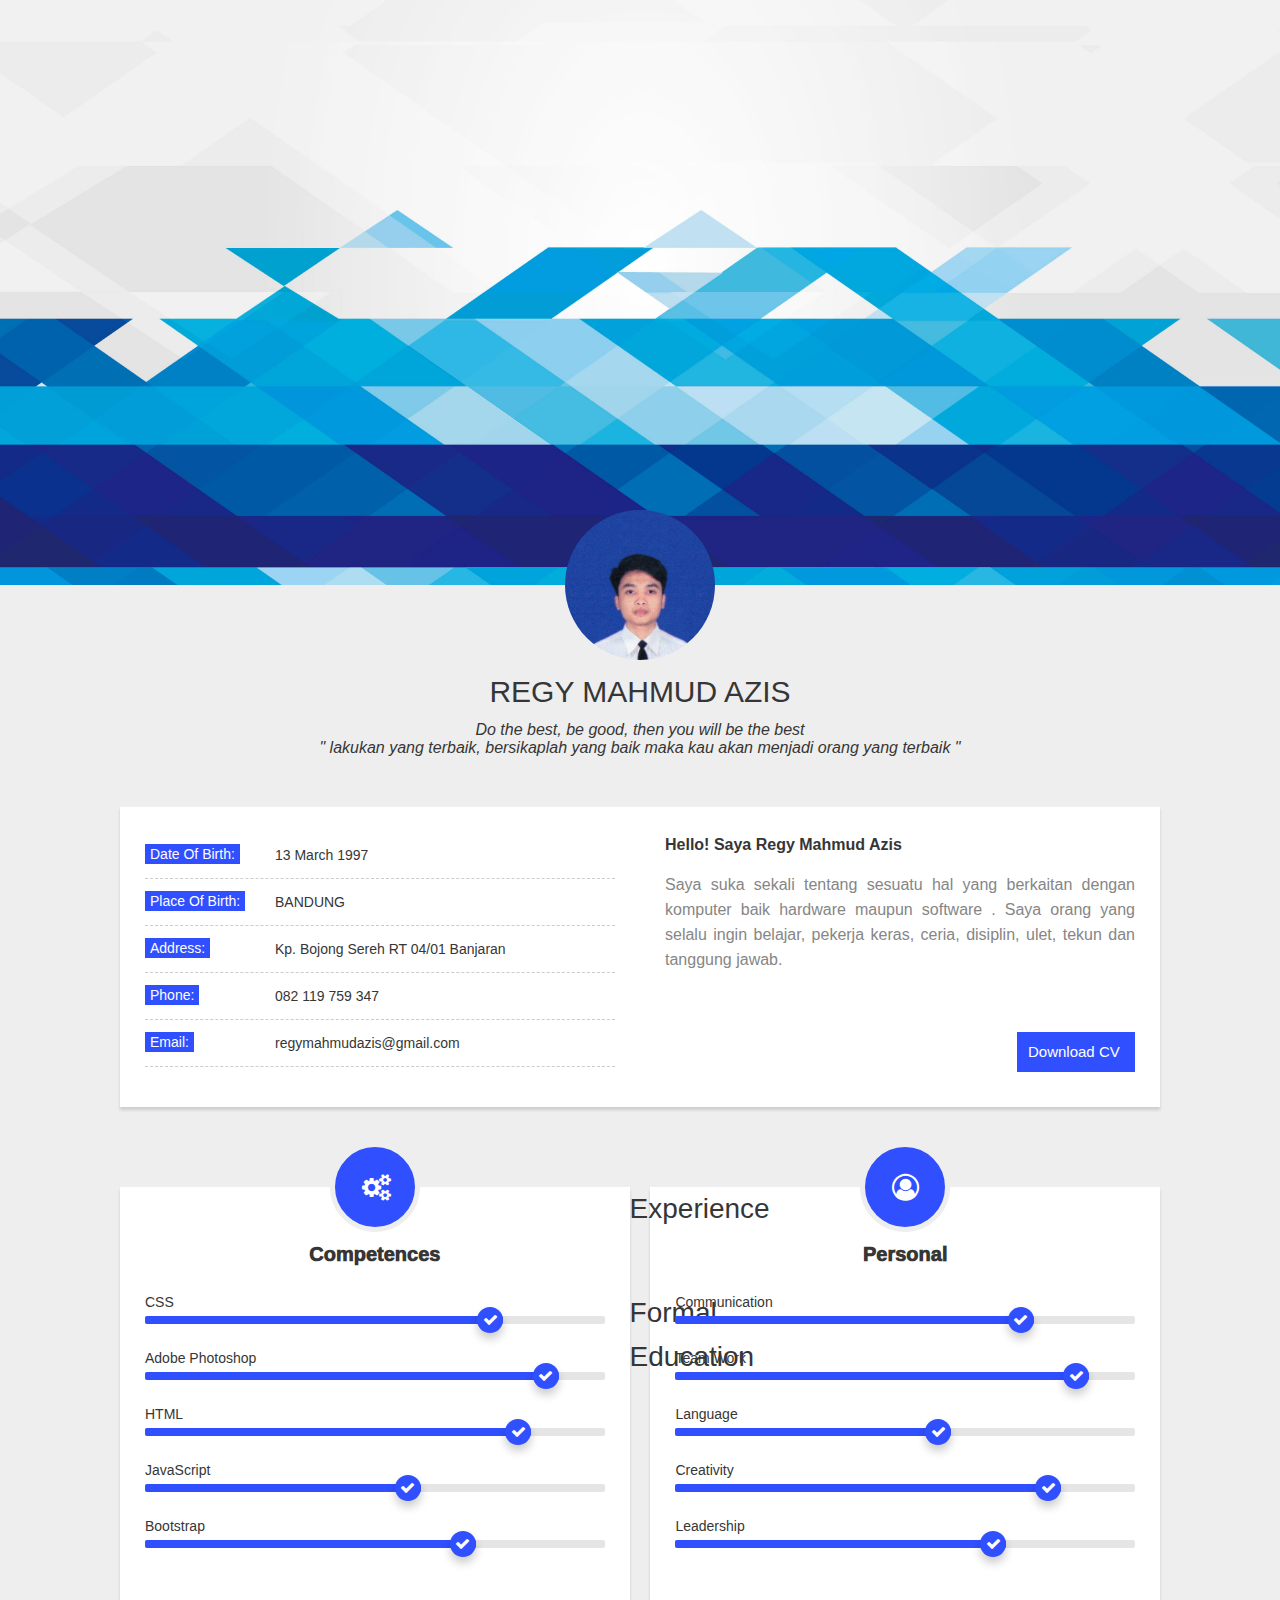
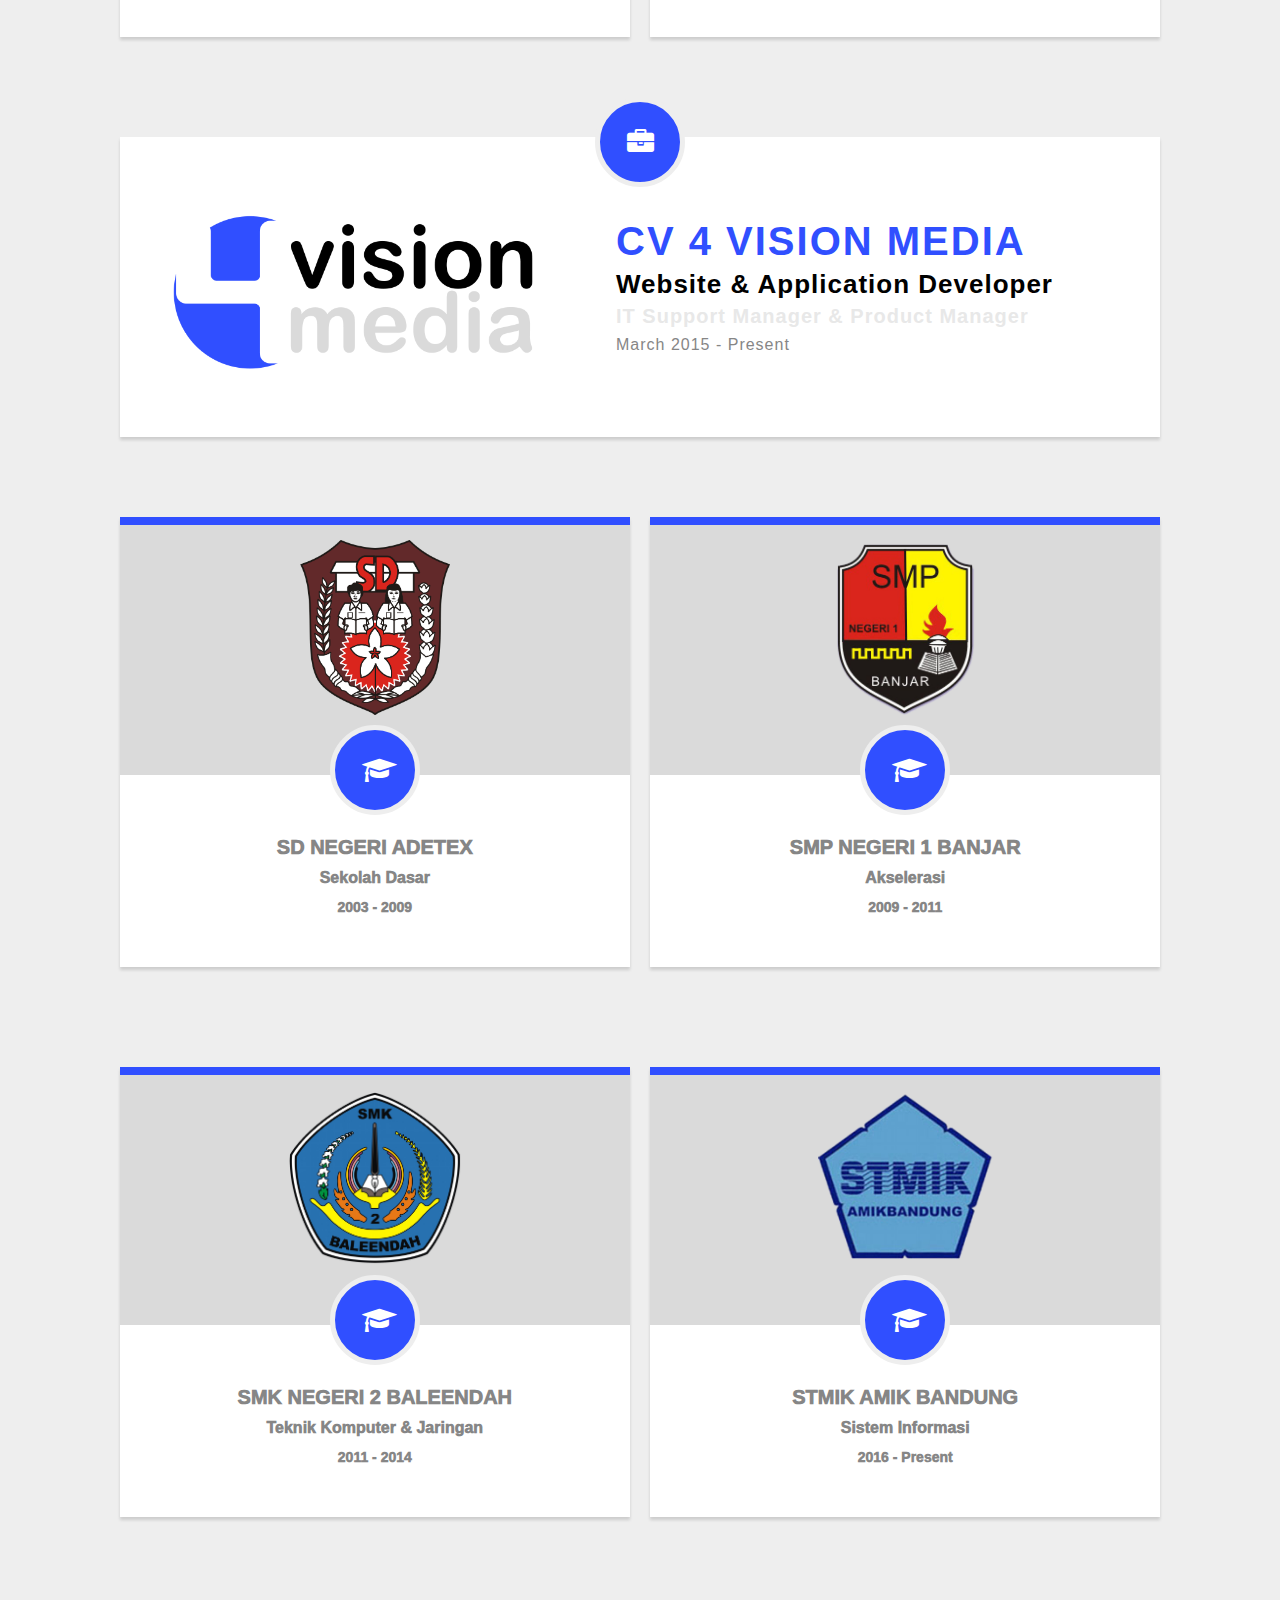
<file: Tugas CV/index.html>
<!DOCTYPE html>
<html>
    <head>
        <meta charset="UTF-8">
        <meta name="viewport" content="width=device-width, initial-scale=1.0">
        <link rel="stylesheet" type="text/css" href="style.css">
        <link rel="stylesheet" href="font-awesome-4.7.0/css/font-awesome.min.css">

        <title>CV REGY MAHMUD AZIS</title>
    </head>
    
    <body>
        <div class="background"></div>

        <div class="iconhead"><img src="regy2.jpg"></div>


        <div class="about">
            <div class="title">REGY MAHMUD AZIS</div>
            <div class="subtitle">Do the best, be good, then you will be the best<br>" lakukan yang terbaik, bersikaplah yang baik maka kau akan menjadi orang yang terbaik "</div>
        </div>

    <div class="rangka">
        <div class="profile">
                <ul>
                    <li><strong><span>Date Of Birth:</span></strong> 13 March 1997</li>
                    <li><strong><span>Place Of Birth:</span></strong> BANDUNG</li>
                    <li><strong><span>Address:</span></strong> Kp. Bojong Sereh RT 04/01 Banjaran</li>
                    <li><strong><span>Phone:</span></strong> 082 119 759 347 </li>
                    <li><strong><span>Email:</span></strong> <a href="mailto:regymahmudazis@gmail.com">regymahmudazis@gmail.com</a></li>
                </ul>
                
        </div>
        
        <div class="experience">
                <p><strong>Hello! Saya Regy Mahmud Azis</strong></p>
                <p>Saya suka sekali tentang sesuatu hal yang berkaitan dengan komputer baik hardware maupun software .  Saya orang yang selalu ingin belajar, pekerja keras,  ceria, disiplin, ulet, tekun dan tanggung jawab.</p>
                <div class="btn">Download CV</div>
        </div>
    </div>

    <div class="title2">Skills</div>

    <div class="rangka2">
            <div class="skil1">

                    <div class="icon"><i class="fa fa-cogs"></i></div>
                    

                    <div class="skills">
                        <p>Competences</p>
                            
                            <ul>
                                <li> 
                                    <div class="name">CSS</div>
                                    <div class="progress">
                                        <div class="percentage" style="width:78%;">
                                            <span class="percent"><i class="fa fa-check"></i></span>
                                        </div>
                                    </div>
                                </li>
                                <li> 
                                    <div class="name">Adobe Photoshop</div>
                                    <div class="progress">
                                        <div class="percentage" style="width:90%;">
                                            <span class="percent"><i class="fa fa-check"></i></span>
                                        </div>
                                    </div>
                                </li>
                                <li>
                                    <div class="name">HTML</div>
                                    <div class="progress">
                                        <div class="percentage" style="width:84%;">
                                            <span class="percent"><i class="fa fa-check"></i></span>
                                        </div>
                                    </div>
                                </li>
                                <li> 
                                    <div class="name">JavaScript</div>
                                    <div class="progress">
                                        <div class="percentage" style="width:60%;">
                                            <span class="percent"><i class="fa fa-check"></i></span>
                                        </div>
                                    </div>
                                </li>
                                <li> 
                                    <div class="name">Bootstrap</div>
                                    <div class="progress">
                                        <div class="percentage" style="width:72%;">
                                            <span class="percent"><i class="fa fa-check"></i></span>
                                        </div>
                                    </div>
                                </li>
                            </ul>
                        </div>
            </div>
            
            <div class="skil2">
                    <div class="skills">

                        <div class="icon"><i class="fa fa-user-circle-o"></i></div>
                        <p>Personal</p>

                            <ul>
                                <li> 
                                    <div class="name">Communication</div>
                                    <div class="progress">
                                        <div class="percentage" style="width:78%;">
                                            <span class="percent"><i class="fa fa-check"></i></span>
                                        </div>
                                    </div>
                                </li>
                                <li> 
                                    <div class="name">Team Work</div>
                                    <div class="progress">
                                        <div class="percentage" style="width:90%;">
                                            <span class="percent"><i class="fa fa-check"></i></span>
                                        </div>
                                    </div>
                                </li>
                                <li>
                                    <div class="name">Language</div>
                                    <div class="progress">
                                        <div class="percentage" style="width:60%;">
                                            <span class="percent"><i class="fa fa-check"></i></span>
                                        </div>
                                    </div>
                                </li>
                                <li> 
                                    <div class="name">Creativity</div>
                                    <div class="progress">
                                        <div class="percentage" style="width:84%;">
                                            <span class="percent"><i class="fa fa-check"></i></span>
                                        </div>
                                    </div>
                                </li>
                                <li> 
                                    <div class="name">Leadership</div>
                                    <div class="progress">
                                        <div class="percentage" style="width:72%;">
                                            <span class="percent"><i class="fa fa-check"></i></span>
                                        </div>
                                    </div>
                                </li>
                            </ul>
                        </div>
            </div>
        </div>

        <div class="title3">Experience</div>

        <div class="rangka">

                <div class="icon"><i class="fa fa-briefcase"></i></div>

                <div class="logo4vm">
                       <img src="4vm4.png">
                </div>
                
                <div class="detail">
                    <h1>CV 4 VISION MEDIA</h1>
                    <h2>Website & Application Developer</h2>
                    <h3>IT Support Manager & Product Manager</h3>
                    <p>March 2015 - Present</p>
                </div>
        </div>

        <div class="title2">Formal Education</div>
        
            <div class="rangka2">
                    <div id="sekolah1">
                        <div class="sekolahlogo">
                            <img src="sd.png">
                        </div>

                        <div id="icon"><i class="fa fa-graduation-cap"></i></div>
                        <p>SD NEGERI ADETEX</p>
                        <p class="sedang">Sekolah Dasar</p>
                        <p class="kecil">2003 - 2009</p>

                    </div>

                    <div id="sekolah2">
                        <div class="sekolahlogo">
                            <img src="smp.png">
                        </div>

                        <div id="icon"><i class="fa fa-graduation-cap"></i></div>
                        <p>SMP NEGERI 1 BANJAR</p>
                        <p class="sedang">Akselerasi</p>
                        <p class="kecil">2009 - 2011</p>

                    </div>

                    <div id="sekolah3">
                        <div class="sekolahlogo">
                            <img src="sma.png">
                        </div>

                        <div id="icon"><i class="fa fa-graduation-cap"></i></div>
                        <p>SMK NEGERI 2 BALEENDAH</p>
                        <p class="sedang">Teknik Komputer & Jaringan</p>
                        <p class="kecil">2011 - 2014</p>

                    </div>
    
                    <div id="sekolah4">
                        <div class="sekolahlogo">
                             <img src="stmik.png">
                        </div>

                        <div id="icon"><i class="fa fa-graduation-cap"></i></div>
                        <p>STMIK AMIK BANDUNG</p>
                        <p class="sedang">Sistem Informasi</p>
                        <p class="kecil">2016 - Present</p>

                    </div>
            </div>

    </body>
</html>
</file>
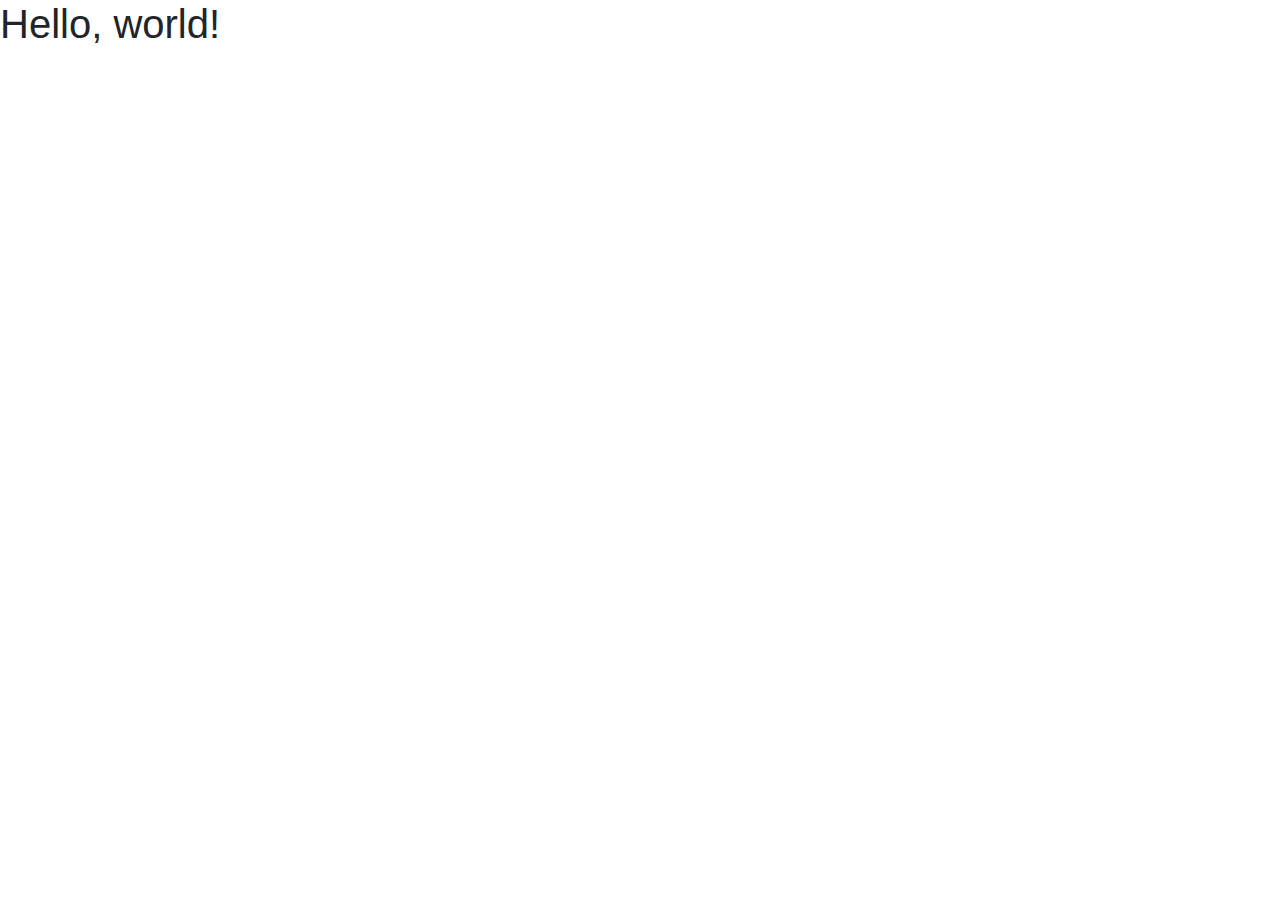
<file: Tugas-3/bootstrap/index.html>
<!doctype html>
<html lang="en">
  <head>
    <title>Hello, world!</title>
    <!-- Required meta tags -->
    <meta charset="utf-8">
    <meta name="viewport" content="width=device-width, initial-scale=1, shrink-to-fit=no">

    <!-- Bootstrap CSS -->
    <link rel="stylesheet" href="css/bootstrap.min.css" />
  </head>
  <body>
  	
    <h1>Hello, world!</h1>

    <!-- Optional JavaScript -->
    <!-- jQuery first, then Popper.js, then Bootstrap JS -->
    <script src="js/jquery-3.2.1.min.js"></script>
	<script src="js/popper.js"></script>
	<script src="js/bootstrap.min.js"></script>
  </body>
</html>
</file>
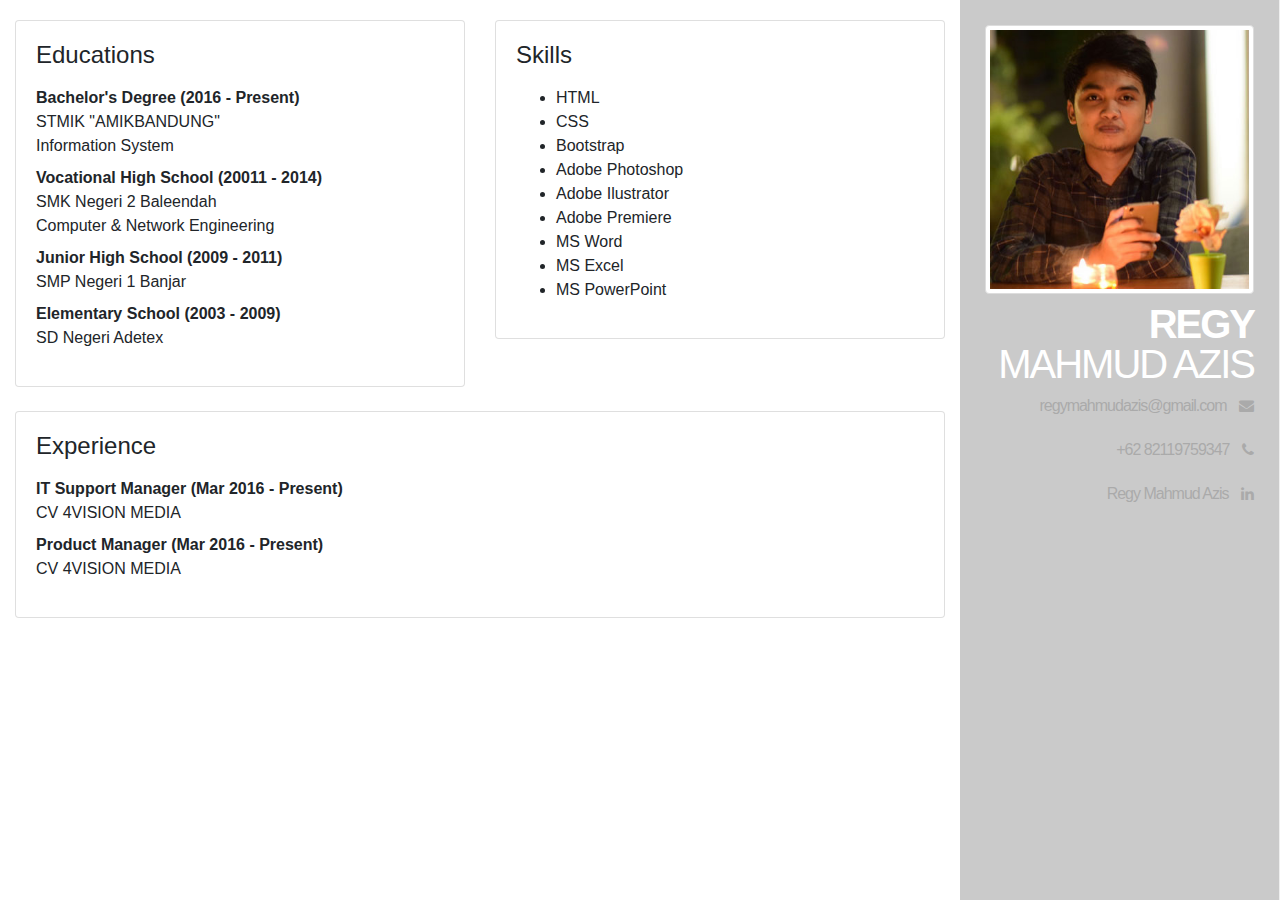
<file: Tugas-3/regy_mahmud_azis-1641805-bootstrap.html>
<!doctype html>
<html lang="en">
  <head>
    <title>Profile</title>
    <!-- Required meta tags -->
    <meta charset="utf-8">
    <meta name="viewport" content="width=device-width, initial-scale=1, shrink-to-fit=no">

    <!-- Bootstrap CSS -->
    <link rel="stylesheet" href="bootstrap/css/bootstrap.min.css" />
    <link rel="stylesheet" href="font-awesome/css/font-awesome.min.css">
    <link rel="stylesheet" href="bootstrap/css/custom.css" />
  </head>
  <body>
    <div class="container-fluid">
      <div class="row">
        <div class="col-xs-12 col-md-3" id="sidebar">
          <img class="img-fluid img-thumbnail" src="regy.jpg" />
          <div id="name">
            <b>REGY</b>MAHMUD AZIS
          </div>
          <ul>
            <li>
              <a href="mailto:regymahmudazis@gmail.com">regymahmudazis@gmail.com</a> &nbsp; <i class="fa fa-envelope"></i>
            </li>
            <li>
              <a href="">+62 82119759347</a> &nbsp; <i class="fa fa-phone"></i>
            </li>
            <li>
              <a href="https://www.linkedin.com/in/regy-mahmud-azis/">Regy Mahmud Azis</a> &nbsp; <i class="fa fa-linkedin"></i>
            </li>
          </ul>
        </div>
        <div class="col-xs-12 col-md-9" id="header">
          <div class="row">
            <div class="col-xs-12 col-md-6">
              <div class="card">
                <div class="card-body">
                  <h4 class="card-title">Educations</h4>
                  <p class="card-text">
                    <dt>Bachelor's Degree (2016 - Present)</dt>
                    <dd>
                      STMIK "AMIKBANDUNG"<br />
                      Information System
                    </dd>
                    <dt>Vocational High School (20011 - 2014)</dt>
                    <dd>
                      SMK Negeri 2 Baleendah<br />
                      Computer &amp; Network Engineering
                    </dd>
                    <dt>Junior High School (2009 - 2011)</dt>
                    <dd>SMP Negeri 1 Banjar</dd>
                    <dt>Elementary School (2003 - 2009)</dt>
                    <dd>SD Negeri Adetex</dd>
                  </p>
                </div>
              </div>
              <br />
            </div>
            
              
            <div class="col-xs-12 col-md-6">
              <div class="card">
                <div class="card-body">
                  <h4 class="card-title">Skills</h4>
                  <p class="card-text">
                   <ul>                        
                       <li>HTML</li>
                       <li>CSS</li>
                       <li>Bootstrap</li>
                       <li>Adobe Photoshop</li>
                       <li>Adobe Ilustrator</li>
                       <li>Adobe Premiere</li>
                       <li>MS Word</li>
                       <li>MS Excel</li>
                       <li>MS PowerPoint</li>
                    </ul>
                      
                  </p>
                </div>
              </div>
              <br>
            </div>
            
            
              
              <div class="col-xs-12 col-md-12">
              <div class="card">
                <div class="card-body">
                  <h4 class="card-title">Experience</h4>
                  <p class="card-text">
                    <dt>IT Support Manager (Mar 2016 - Present)</dt>
                    <dd>CV 4VISION MEDIA</dd>
                      
                    <dt>Product Manager (Mar 2016 - Present)</dt>
                    <dd>CV 4VISION MEDIA</dd>
                      
                  </p>
                </div>
              </div>
            </div>
              
          </div>
        </div>
      </div>
    </div>

    <!-- Optional JavaScript -->
    <!-- jQuery first, then Popper.js, then Bootstrap JS -->
  <script src="bootstrap/js/jquery-3.2.1.min.js"></script>
	<script src="bootstrap/js/popper.js"></script>
	<script src="bootstrap/js/bootstrap.min.js"></script>
  </body>
</html>
</file>
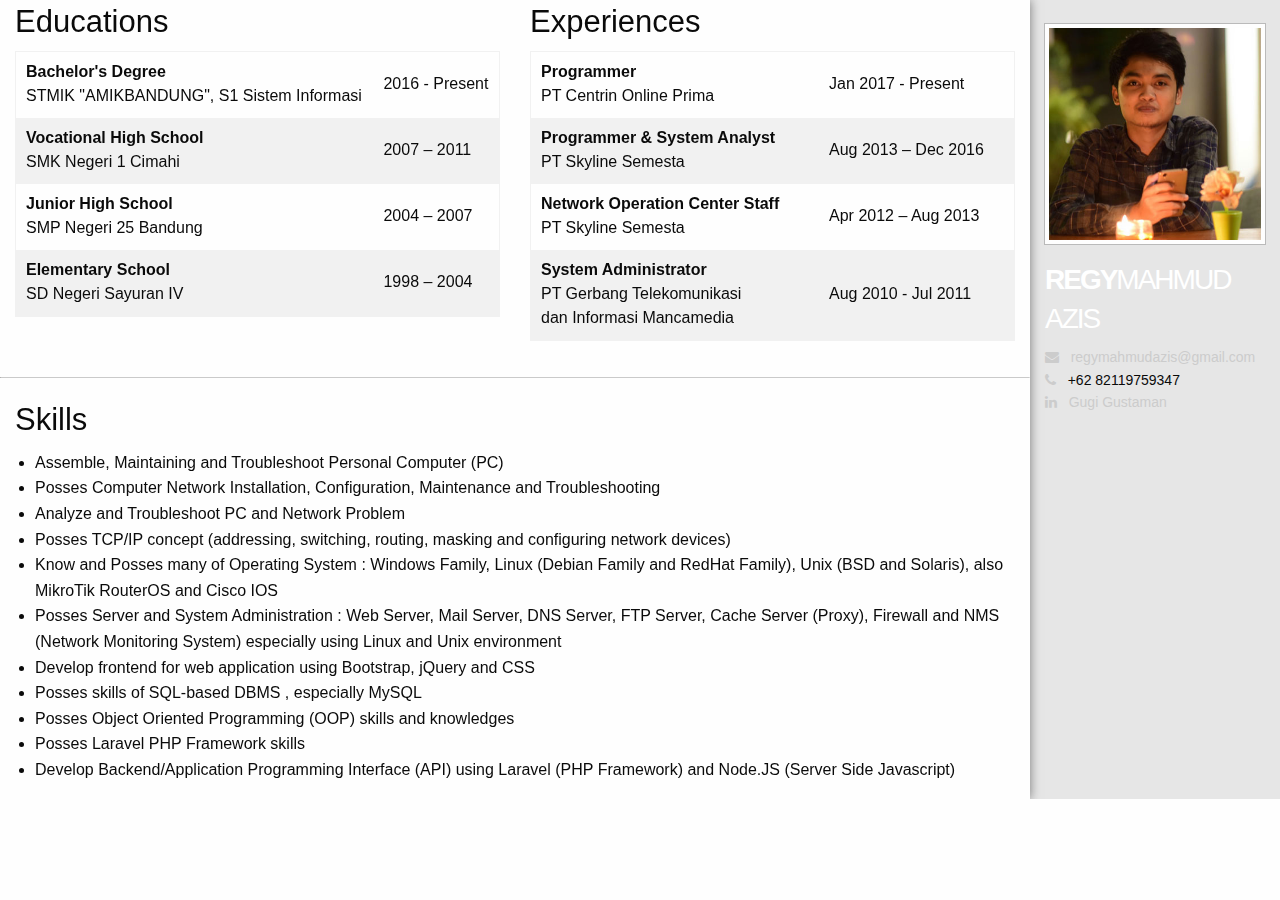
<file: Tugas-3/regy_mahmud_Azis-1641805-foundation.html>
<!doctype html>
<html class="no-js" lang="en">
  <head>
    <meta charset="utf-8" />
    <meta name="viewport" content="width=device-width, initial-scale=1.0" />
    <title>Foundation | Welcome</title>
    <link rel="stylesheet" href="foundation/css/foundation_.min.css">
    <link rel="stylesheet" href="font-awesome/css/font-awesome.min.css">
    <link rel="stylesheet" href="foundation/css/custom.css">
  </head>
  <body>
    
    <div class="off-canvas-wrapper">
      <div class="off-canvas-wrapper-inner" data-off-canvas-wrapper>

        <div class="off-canvas position-right reveal-for-large" id="my-info" data-off-canvas data-position="left">
          <div class="row column">
            <br>
            <img class="thumbnail" src="regy.jpg">
            <h5 id="name"><b>REGY</b>MAHMUD AZIS</h5>
            <ul id="info">
              <li>
                <i class="fa fa-envelope"></i> &nbsp; <a href="mailto:regymahmudazis@gmail.com">regymahmudazis@gmail.com</a>
              </li>
                
               <li>
                <i class="fa fa-phone"></i> &nbsp; +62 82119759347 &nbsp;
              </li>
                
              <li>
                <i class="fa fa-linkedin"></i> &nbsp; <a href="https://www.linkedin.com/in/gugigustaman/">Gugi Gustaman</a>
              </li>
            </ul>
          </div>
        </div>

        <div class="off-canvas-content" data-off-canvas-content>
          <div class="title-bar hide-for-large">
            <div class="title-bar-left">
              <button class="menu-icon" type="button" data-open="my-info"></button>
              <span class="title-bar-title">Resume</span>
            </div>
          </div>
          <div class="row">
            <div class="medium-6 columns">
              <h3>Educations</h3>
              <table width="100%">
                  <tr>
                      <td><strong>Bachelor's Degree</strong><br />STMIK "AMIKBANDUNG", S1 Sistem Informasi</td>
                      <td>2016 - Present</td>
                  </tr>
                  <tr>
                      <td><strong>Vocational High School</strong><br />SMK Negeri 1 Cimahi</td>
                      <td>2007 – 2011</td>
                  </tr>
                  <tr>
                      <td><strong>Junior High School</strong><br />SMP Negeri 25 Bandung</td>
                      <td>2004 – 2007</td>
                  </tr>
                  <tr>
                      <td><strong>Elementary School</strong><br />SD Negeri Sayuran IV</td>
                      <td>1998 – 2004</td>
                  </tr>
              </table>
            </div>
            <div class="medium-6 columns">
              <h3>Experiences</h3>
              <table width="100%">
                  <tr>
                      <td><strong>Programmer</strong><br />PT Centrin Online Prima</td>
                      <td>Jan 2017 - Present</td>
                  </tr>
                  <tr>
                      <td><strong>Programmer &amp; System Analyst</strong><br />PT Skyline Semesta</td>
                      <td>Aug 2013 – Dec 2016</td>
                  </tr>
                  <tr>
                      <td><strong>Network Operation Center Staff</strong><br />PT Skyline Semesta</td>
                      <td>Apr 2012 – Aug 2013</td>
                  </tr>
                  <tr>
                      <td><strong>System Administrator</strong><br />PT Gerbang Telekomunikasi<br /> dan Informasi Mancamedia</td>
                      <td>Aug 2010 - Jul 2011</td>
                  </tr>
              </table>
            </div>
          </div>

          <hr>

          <div class="row">
            <div class="medium-12 columns">
              <h3>Skills</h3>
              <ul id="skills">
                  <li>Assemble, Maintaining and Troubleshoot Personal Computer (PC)</li>
                  <li>Posses Computer Network Installation, Configuration, Maintenance and Troubleshooting</li>
                  <li>Analyze and Troubleshoot PC and Network Problem</li>
                  <li>Posses TCP/IP concept (addressing, switching, routing, masking and configuring network devices)</li>
                  <li>Know and Posses many of Operating System : Windows Family, Linux (Debian Family and RedHat Family), Unix (BSD and Solaris), also MikroTik RouterOS and Cisco IOS</li>
                  <li>Posses Server and System Administration : Web Server, Mail Server, DNS Server, FTP Server, Cache Server (Proxy), Firewall and NMS (Network Monitoring System) especially using Linux and Unix environment</li>
                  <li>Develop frontend for web application using Bootstrap, jQuery and CSS</li>
                  <li>Posses skills of SQL-based DBMS , especially MySQL</li>
                  <li>Posses Object Oriented Programming (OOP) skills and knowledges</li>
                  <li>Posses Laravel PHP Framework skills</li>
                  <li>Develop Backend/Application Programming Interface (API) using Laravel (PHP Framework) and Node.JS (Server Side Javascript)</li>
              </ul>
            </div>
          </div>
        </div>
      </div>
    </div>
    
    <script src="https://code.jquery.com/jquery-2.1.4.min.js"></script>
    <script src="foundation/js/vendor/foundation.min.js"></script>
    <script>
      $(document).foundation();
    </script>
  </body>
</html>
</file>
<file: Tugas CV/style.css>
body {
	font-family: Arial, Helvetica, sans-serif;
	color: #868686;
	background-color: #eeeeee;
    font-size: 15px;
    margin: 0;
    padding: 0;
}

p {
	font-size: 16px;
	line-height: 25px;
	padding: 0;
    margin: 0 0 15px 0;
    text-align: justify;
}

a {
	color: #363636;
	text-decoration: none;
	opacity: 1;
	outline: none;
}

a:hover {
	text-decoration: none;
	color: #efefef;
}


strong {
    color: #363636;
}

* {
    box-sizing: border-box;
}

.background {
    background: url('bg4.jpg') no-repeat center center;
    width: 100%;
    height: 65vmin;
    position: relative;
    background-attachment: fixed;
    background-size: cover; 
}

.iconhead {
    position: relative;
    margin: 0 auto;
    width: 150px;
    height: 150px;
    display: block;
    border-radius: 100%;
    overflow: hidden;
    margin-top: -75px;
    background: #304fff;
    
}

.iconhead img {
    width: 100%
}

.about {
    margin: 10px 120px 50px 120px;
    align-content: center;
}

.about .title {
	font-size: 30px;
	font-weight: 100;
	line-height: 44px;
    color: #363636;
    text-align: center;
}

.about .subtitle {
	margin: 7px 0 0 0;
    font-size: 16px;
    font-style: italic;
	font-weight: 100;
	color: #363636;
    text-align: center;
}

.title2 {
    padding: 0 0 60px 0;
    align-content: center;
    font-size: 28px;
	font-weight: 100;
	line-height: 44px;
    color: #363636;
    text-align: center;
}

.title3 {
    padding: 0 0 60px 0;
    align-content: center;
    font-size: 28px;
	font-weight: 100;
	line-height: 44px;
    color: #363636;
    text-align: center;
}

.rangka {
    margin: 0 120px 80px 120px;
    clear: both;
    float: left;
    box-shadow: 0 3px 3px rgba(0, 0, 0, 0.14);
    background-color: #ffffff;
}

.rangka2 {
    margin: 0 120px 0 120px;
    clear: both;
}

.rangka2 img {
    display: block;
    margin: 0 auto;
    padding-top: 10px;
}

.rangka2 p {
    text-align: center;
    font-size: 20px;
    font-weight: 1000;
    margin: 0 auto;
    padding-top: 20px;
}

.rangka2 .sedang {
    font-size: 16px;
    padding-top: 5px;
}

.rangka2 .kecil {
    font-size: 14px;
    padding-top: 5px;
}

.rangka .icon {
    position: relative;
    margin: 0 auto;
    width: 90px;
    height: 90px;
    display: block;
    border-radius: 100%;
    overflow: hidden;
    margin-top: -40px;
    border: 5px solid #eeeeee;
    background: #304fff;
}

.rangka .icon .fa {
    font-size: 27px;
    color: #ffffff;
    padding: 27px;
}

#sekolah1 {
    width: 49%;
    float: left;
    background-color: #ffffff;
    clear: both;
    box-shadow: 0 3px 3px rgba(0, 0, 0, 0.14);
    margin-bottom: 100px;
    height: 450px;
    border-top: 8px solid #304fff;
    text-align: center;
}

#sekolah2 {
    width: 49%;
    float: right;
    background-color: #ffffff;
    margin-bottom: 100px;
    box-shadow: 0 3px 3px rgba(0, 0, 0, 0.14);
    height: 450px;
    border-top: 8px solid #304fff;
    text-align: center;
}

#sekolah3 {
    width: 49%;
    float: left;
    background-color: #ffffff;
    clear: both;
    box-shadow: 0 3px 3px rgba(0, 0, 0, 0.14);
    margin-bottom: 100px;
    height: 450px;
    border-top: 8px solid #304fff;
    text-align: center;
}

#sekolah4 {
    width: 49%;
    float: right;
    background-color: #ffffff;
    margin-bottom: 100px;
    box-shadow: 0 3px 3px rgba(0, 0, 0, 0.14);
    height: 450px;
    border-top: 8px solid #304fff;
    text-align: center;
}

.sekolahlogo {
    margin: 0 auto;
    align-items: center;
    background: #dadada;
    height: 250px;
    
}

.sekolahlogo img {
    height: 190px;
    padding-top: 15px;
}

#icon {
    position: relative;
    margin: 0 auto;
    width: 90px;
    height: 90px;
    display: block;
    border-radius: 100%;
    overflow: hidden;
    margin-top: -50px;
    border: 5px solid #eeeeee;
    background: #304fff;
}

#icon .fa {
    font-size: 27px;
    color: #ffffff;
    padding: 27px;
}

.profile {
    padding: 25px;
    width: 50%;
    height: 300px;
    float: left;
    background-color: #ffffff;    
}

.experience {
    padding: 25px;
    width: 50%;
    height: 300px;
    float: left;
    background-color: #ffffff;
}

.experience .btn {
    margin-top: 45px;
    padding: 11px;
    width: 118px;
    height: 40px;
    float: right;
    background-color: #304fff;
    color: #ffffff;    
}

.experience .btn:hover {
    margin-top: 45px;
    padding: 11px;
    width: 118px;
    height: 40px;
    float: right;
    background-color: #ffffff;
    color: #304fff;
    border: 1px solid #304fff;    
}

.logo4vm {
    padding: 25px;
    width: 40%;
    height: 250px;
    float: left;
    background-color: #ffffff;  
}

.logo4vm img {
    width: 100%;
    margin-left: 25px;
}

.detail {
    padding: 5px 30px 0 80px;
    width: 60%;
    height: 250px;
    float: left;
    background-color: #ffffff;
}

.detail h1 {
    color: #304fff;
    font-size: 40px;
    letter-spacing: 2px;
    margin-bottom: -15px;
}

.detail h2 {
    color: #000000;
    font-size: 26px;
    letter-spacing: 1px;
    margin: 20px 0 -5px 0;
}

.detail h3 {
    color: #e5e5e5e5;
    font-size: 20px;
    letter-spacing: 1px;
    margin: 10px 0 -5px 0;
}

.detail p {
    font-size: 16px;
    letter-spacing: 1px;
    margin: 9px 0 0 0;
}

.skil1 {
    padding: 25px;
    width: 49%;
    float: left;
    background-color: #ffffff;
    clear: both;
    box-shadow: 0 3px 3px rgba(0, 0, 0, 0.14);
    margin-bottom: 100px;
    height: 450px;
}

.skil2 {
    padding: 25px;
    width: 49%;
    float: right;
    background-color: #ffffff;
    margin-bottom: 100px;
    box-shadow: 0 3px 3px rgba(0, 0, 0, 0.14);
    height: 450px;
}

.skills p {
	font-size: 20px;
	line-height: 25px;
	padding-top: 10px;
    margin: 0 0 15px 0;
    color: #363636;
    text-align: center;
}

.icon {
    position: relative;
    margin: 0 auto;
    width: 90px;
    height: 90px;
    display: block;
    border-radius: 100%;
    overflow: hidden;
    margin-top: -70px;
    border: 5px solid #eeeeee;
    background: #304fff;
}

.icon .fa {
    font-size: 27px;
    color: #ffffff;
    padding: 27px;
}

ol,
ul {
	list-style: none;
	margin-top: 0px;
	margin-bottom: 0px;
	padding-left: 0px;
}

ul ul,
ul ol,
ol ol,
ol ul {
	margin-bottom: 0px;
}

li {
	margin-bottom: 0px;
}

.profile ul li {
	padding: 15px 0 15px 130px;
	position: relative;
	font-size: 14px;
	color: #363636;
	font-weight: 400;
	border-bottom: 1px dashed rgba(0, 0, 0, 0.2);
}

.profile ul li strong {
	padding: 0 10px 0 0;
	position: absolute;
	top: 14px;
	left: 0;
	display: block;
	width: 115px;
}

.profile ul li strong span {
	padding: 2px 5px;
	background: #304fff;
	color: #fefefe;
	font-weight: 400;
	
}

.skills ul {
	margin: 0;
	padding: 0;
	list-style: none;
}

.skills ul li {
	padding: 12px 0 14px 0;
	font-weight: 400;
}

.skills ul li .name {
	margin: 0 0 6px 0;
	position: relative;
	display: block;
	font-size: 14px;
	color: #363636;
}

.skills ul li .progress {
	position: relative;
	display: block;
	width: 100%;
	height: 8px;
	background: rgba(0, 0, 0, 0.1);
	border-radius: 2px;
	-moz-border-radius: 2px;
	-webkit-border-radius: 2px;
	-khtml-border-radius: 2px;
}

.skills ul li .progress .percentage {
	position: absolute;
	top: 0;
	left: 0;
	width: 0%;
	height: 8px;
	background: #304fff;
	border-radius: 2px;
	-moz-border-radius: 2px;
	-webkit-border-radius: 2px;
	-khtml-border-radius: 2px;
	transition: all 0.2s ease 0s;
	-moz-transition: all 0.2s ease 0s;
	-webkit-transition: all 0.2s ease 0s;
	-o-transition: all 0.2s ease 0s;
}

.skills ul li .progress .percentage .percent {
	position: absolute;
	top: -9px;
	right: 0;
	height: 26px;
	width: 26px;
	line-height: 26px;
	text-align: center;
	background: #304fff;
	border-radius: 26px;
	-moz-border-radius: 26px;
	-webkit-border-radius: 26px;
	-khtml-border-radius: 26px;
	box-shadow: 0 6px 10px 0 rgba(0, 0, 0, 0.2);
	-moz-box-shadow: 0 6px 10px 0 rgba(0, 0, 0, 0.2);
	-webkit-box-shadow: 0 6px 10px 0 rgba(0, 0, 0, 0.2);
	-khtml-box-shadow: 0 6px 10px 0 rgba(0, 0, 0, 0.2);
}

.skills ul li .progress .percentage .percent .fa {
	
	color: #fefefe;
}
</file>
<file: Tugas-3/bootstrap/css/custom.css>
#sidebar {
	top: 0;
	bottom: 0;
	background: #cacaca;
	color: #fff;
	padding: 25px;
	position: fixed;
	right: 0;
	z-index: 1000;
	overflow-x: hidden;
	overflow-y: auto; /* Scrollable contents if viewport is shorter than content. */
	border-right: 1px solid #eee;
}

#name {
	margin-top: 10px;
	font-size: 40px;
	letter-spacing: -2px;
	line-height: 40px;
	text-align: right;
}

#name b {
	display: block;
}

#sidebar ul {
	list-style-type: none;
	padding-left: 0px;
}

#sidebar ul li {
	padding: 10px 0px;
	font-size: 15px;
	color: #aaa;
	text-align: right;
}

#sidebar ul li a {
	font-size: 16px;
	color: #aaa;
	text-decoration: none;
	letter-spacing: -1px;
	border-left: 0px solid #fff;
	-webkit-transition: border-left 0.5s, color 0.5s;
	-moz-transition: border-left 0.5s, color 0.5s;
	transition: border-left 0.5s, color 0.5s;
}

#sidebar ul li a:hover {
	color: #fff;
	border-left: 2px solid #fff;
    padding-left: 5px;
}

#header {
	margin-right: auto !important;
	margin-top: 20px;
}

@media(max-width:576px){
	#sidebar {
		position: relative;
	}

	#name {
		text-align: center;
	}

	#sidebar ul li { 
		text-align: center;
	}
}
</file>
<file: Tugas-3/foundation/css/custom.css>
.off-canvas.position-left {
	background: #000f29;
}

#info {
	list-style-type: none;
}

#name {
	color: #fff;
	letter-spacing: -2px;
	font-size: 28px;
}

#info li {
	font-size: 14px;
}

#info li i {
	color: #ccc;
}

#info li a {
	color: #ccc;
}

#skills {
	padding-left: 20px;
}
</file>
